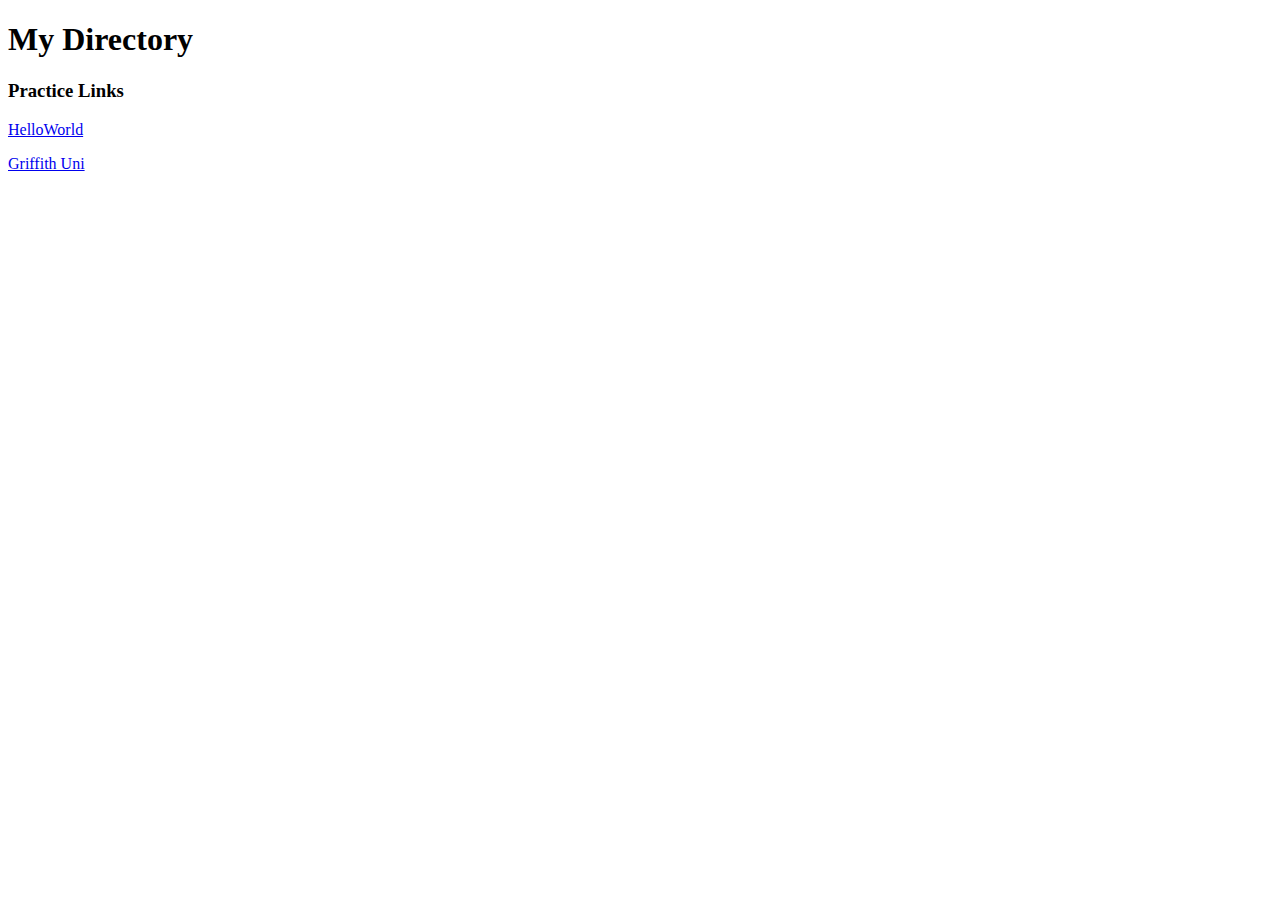
<file: Day 2/Index.html>
<!DOCTYPE html>
<html>
<head>
    <meta charset="UTF-8">
    <title>My Coding Journey</title>
</head>
<body>
<h1>My Directory</h1>
<h3>Practice Links</h3>
    <!-- Relative link -->
    <p><a href="../Day%201/HelloWorld.html">HelloWorld</a></p>
    <!-- Absolute file -->
    <p><a href="https://www.griffith.edu.au" target="_blank">Griffith Uni</a> </p>
</body>
</html>
</file>
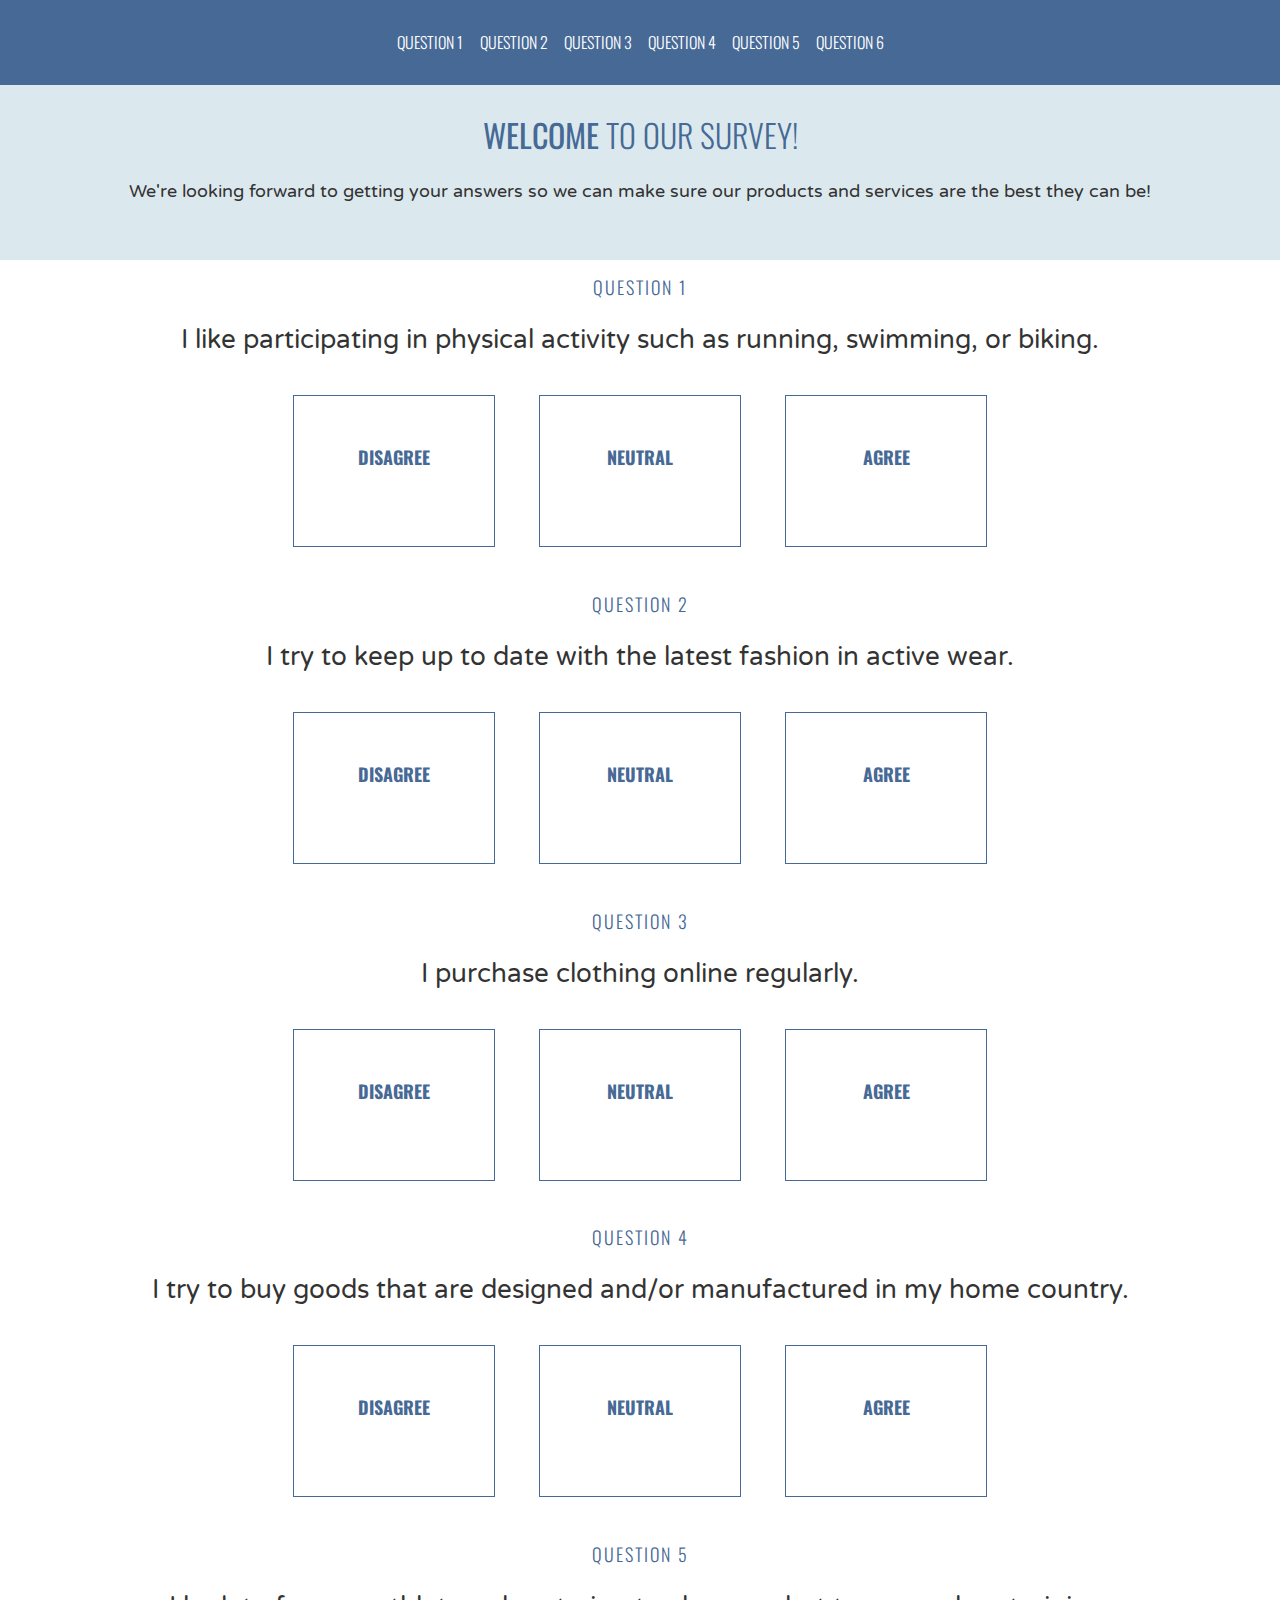
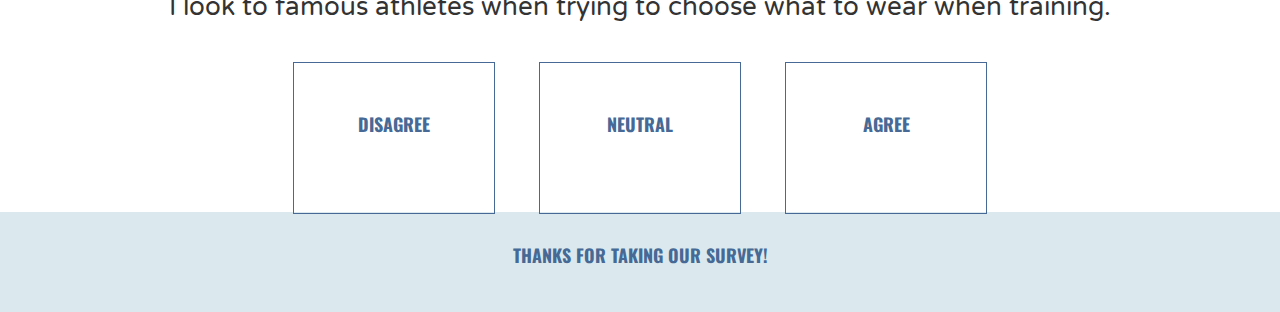
<file: Day 6/index.html>
<!DOCTYPE html>
<html>
<head>
    <title>Please Participate in Our Survey!</title>
    <link href="https://fonts.googleapis.com/css?family=Oswald:300,700|Varela+Round" rel="stylesheet">
    <link rel="stylesheet" type="text/css" href="style.css">
</head>
<body>

<header>
    <ul>
        <li>Question 1</li>
        <li>Question 2</li>
        <li>Question 3</li>
        <li>Question 4</li>
        <li>Question 5</li>
        <li>Question 6</li>
    </ul>
</header>

<div class="welcome">
    <h1><strong>Welcome</strong> to our survey!</h1>
    <p>We're looking forward to getting your answers so we can make sure our products and services are the best they can be!</p>
</div>

<div class="question">
    <h4>Question 1</h4>
    <h2>I like participating in physical activity such as running, swimming, or biking.</h2>

    <div class="answer">
        <h3>Disagree</h3>
    </div>

    <div class="answer">
        <h3>Neutral</h3>
    </div>

    <div class="answer">
        <h3>Agree</h3>
    </div>
</div>

<div class="question">
    <h4>Question 2</h4>
    <h2>I try to keep up to date with the latest fashion in active wear.</h2>

    <div class="answer">
        <h3>Disagree</h3>
    </div>

    <div class="answer">
        <h3>Neutral</h3>
    </div>

    <div class="answer">
        <h3>Agree</h3>
    </div>
</div>

<div class="question">
    <h4>Question 3</h4>
    <h2>I purchase clothing online regularly.</h2>

    <div class="answer">
        <h3>Disagree</h3>
    </div>

    <div class="answer">
        <h3>Neutral</h3>
    </div>

    <div class="answer">
        <h3>Agree</h3>
    </div>
</div>

<div class="question">
    <h4>Question 4</h4>
    <h2>I try to buy goods that are designed and/or manufactured in my home country.</h2>

    <div class="answer">
        <h3>Disagree</h3>
    </div>

    <div class="answer">
        <h3>Neutral</h3>
    </div>

    <div class="answer">
        <h3>Agree</h3>
    </div>
</div>

<div class="question">
    <h4>Question 5</h4>
    <h2>I look to famous athletes when trying to choose what to wear when training.</h2>

    <div class="answer">
        <h3>Disagree</h3>
    </div>

    <div class="answer">
        <h3>Neutral</h3>
    </div>

    <div class="answer">
        <h3>Agree</h3>
    </div>
</div>
<footer>
    <h3>Thanks for taking our survey!</h3>
</footer>

</body>
</html>
</file>
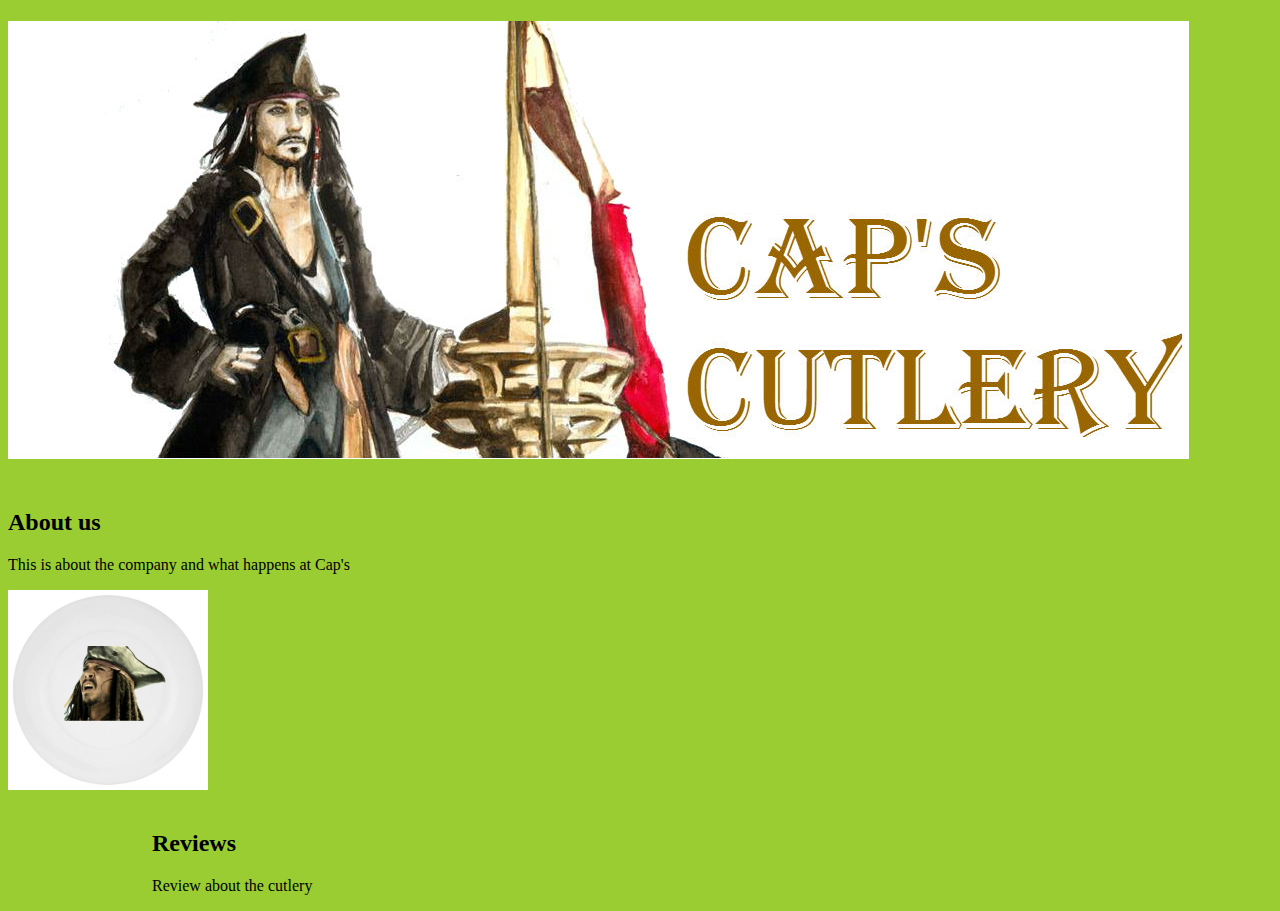
<file: Day 3/About Us.html>
<!DOCTYPE html>
<html lang="en">
<head>
    <meta charset="UTF-8">
    <link rel="stylesheet" type="text/css" href="stylesheet.css"/>
    <title>Cap's Cutlery</title>
</head>
<body>
    <h1><img src="head.jpg" alt="Cap's Stock"/></h1>
        <div class="aboutUs">
            <h2>About us</h2>
                <p>This is about the company and what happens at Cap's</p>
                <p><img src="plate.jpg" alt="plate" height="200" width="200"/></p>
        </div>
        <div class="reviews">
            <h2>Reviews</h2>
                <p> Review about the cutlery</p>
        </div>

</body>
</html>
</file>
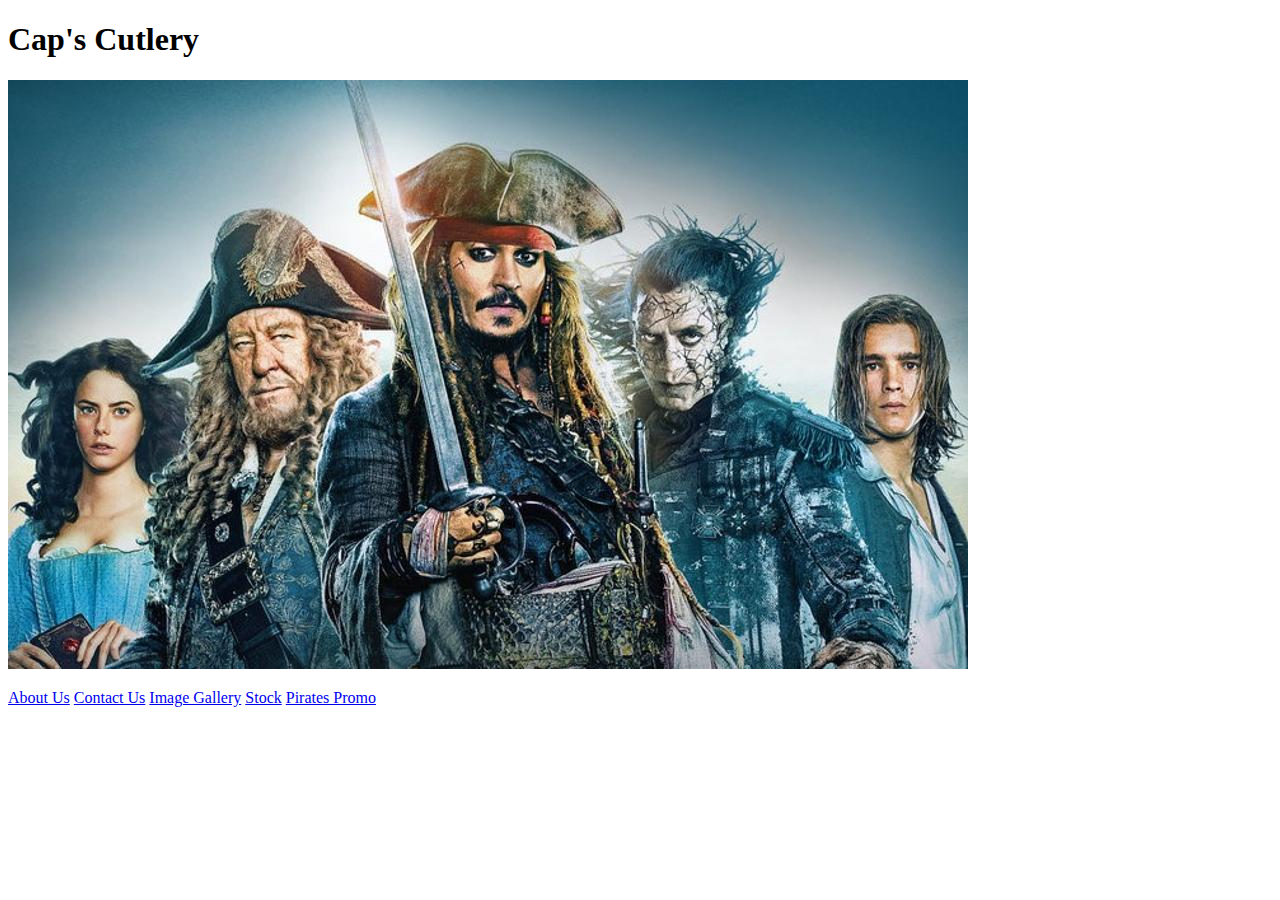
<file: Day 3/CapsCutleryRoot.html>
<!DOCTYPE html>
<html lang="en">
<head>
    <meta charset="UTF-8">
    <title>Cap's Cutlery</title>
</head>
<body>
<h1>Cap's Cutlery</h1>
    <p><img src="Pirates.jpg" alt="Pirates"/></p>
    <nav>
        <p id="mainNav">
            <a href="About%20Us.html" target="_parent">About Us</a>
            <a href="Contact%20Us.html" target="_parent">Contact Us</a>
            <a href="Image%20Gallery.html" target="_parent">Image Gallery</a>
            <a href="StockDay5.html" target="_parent">Stock</a>
            <a href="http://pirates.disney.com/" target="_blank">Pirates Promo</a
        </p>
    </nav>

</body>
</html>
</file>
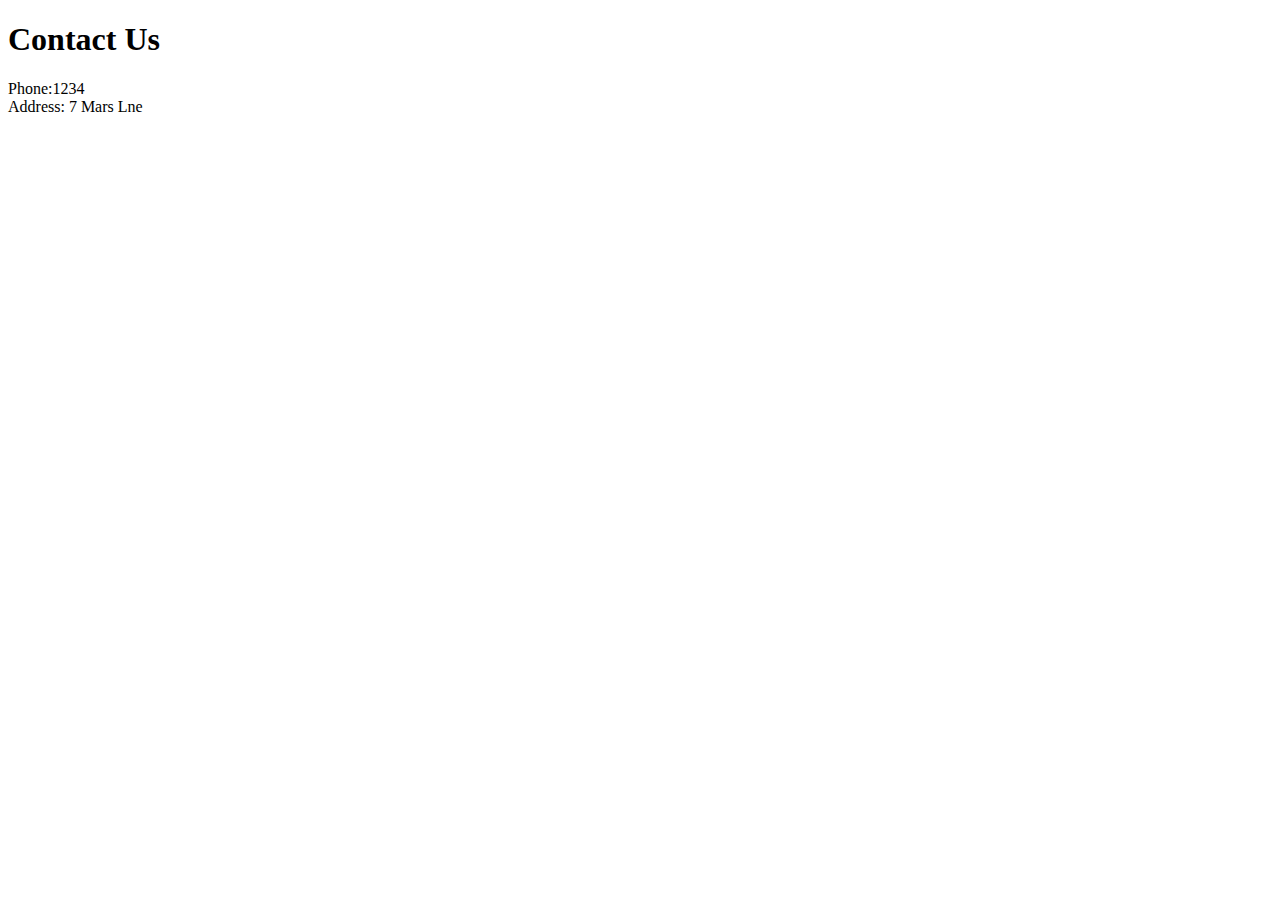
<file: Day 3/Contact Us.html>
<!DOCTYPE html>
<html lang="en">
<head>
    <meta charset="UTF-8">
    <title>Cap's Cutlery</title>
</head>
<body>
    <h1>Contact Us</h1>
        <p>Phone:1234 <br>
            Address: 7 Mars Lne
        </p>

</body>
</html>
</file>
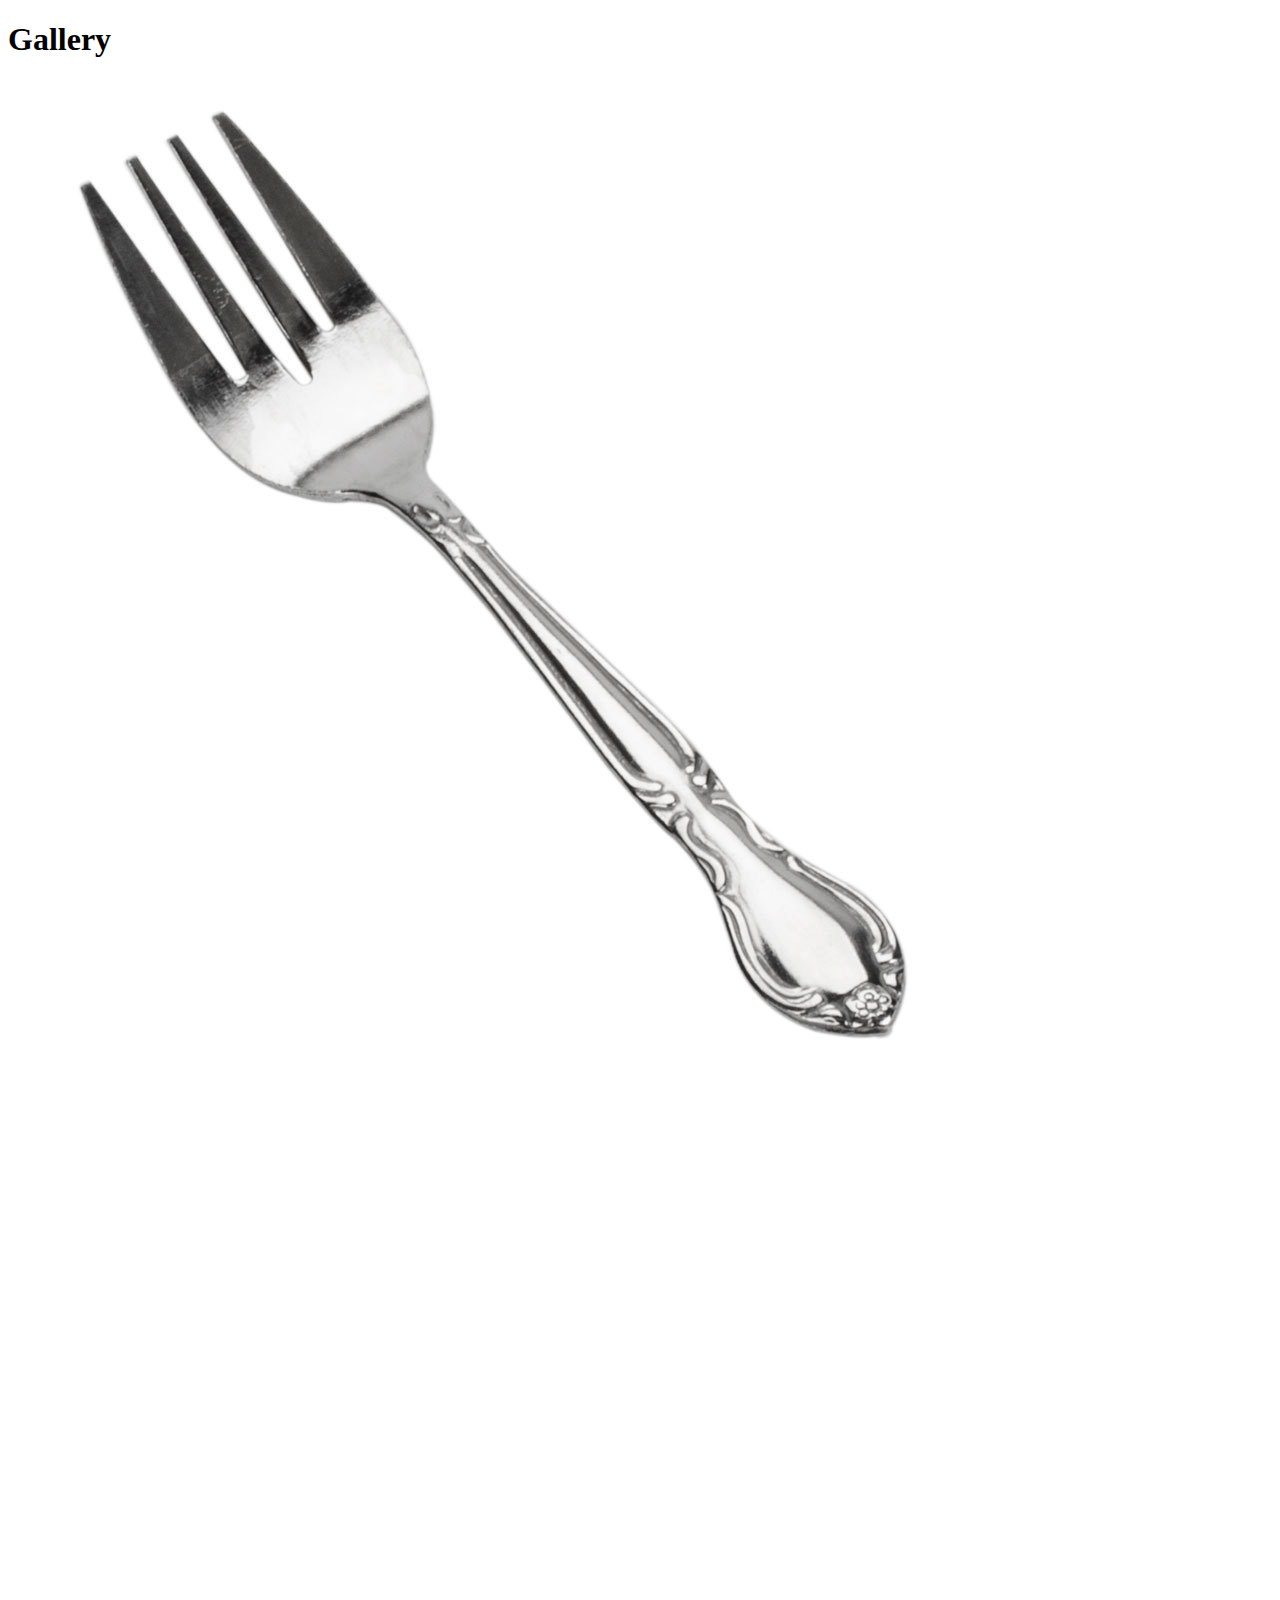
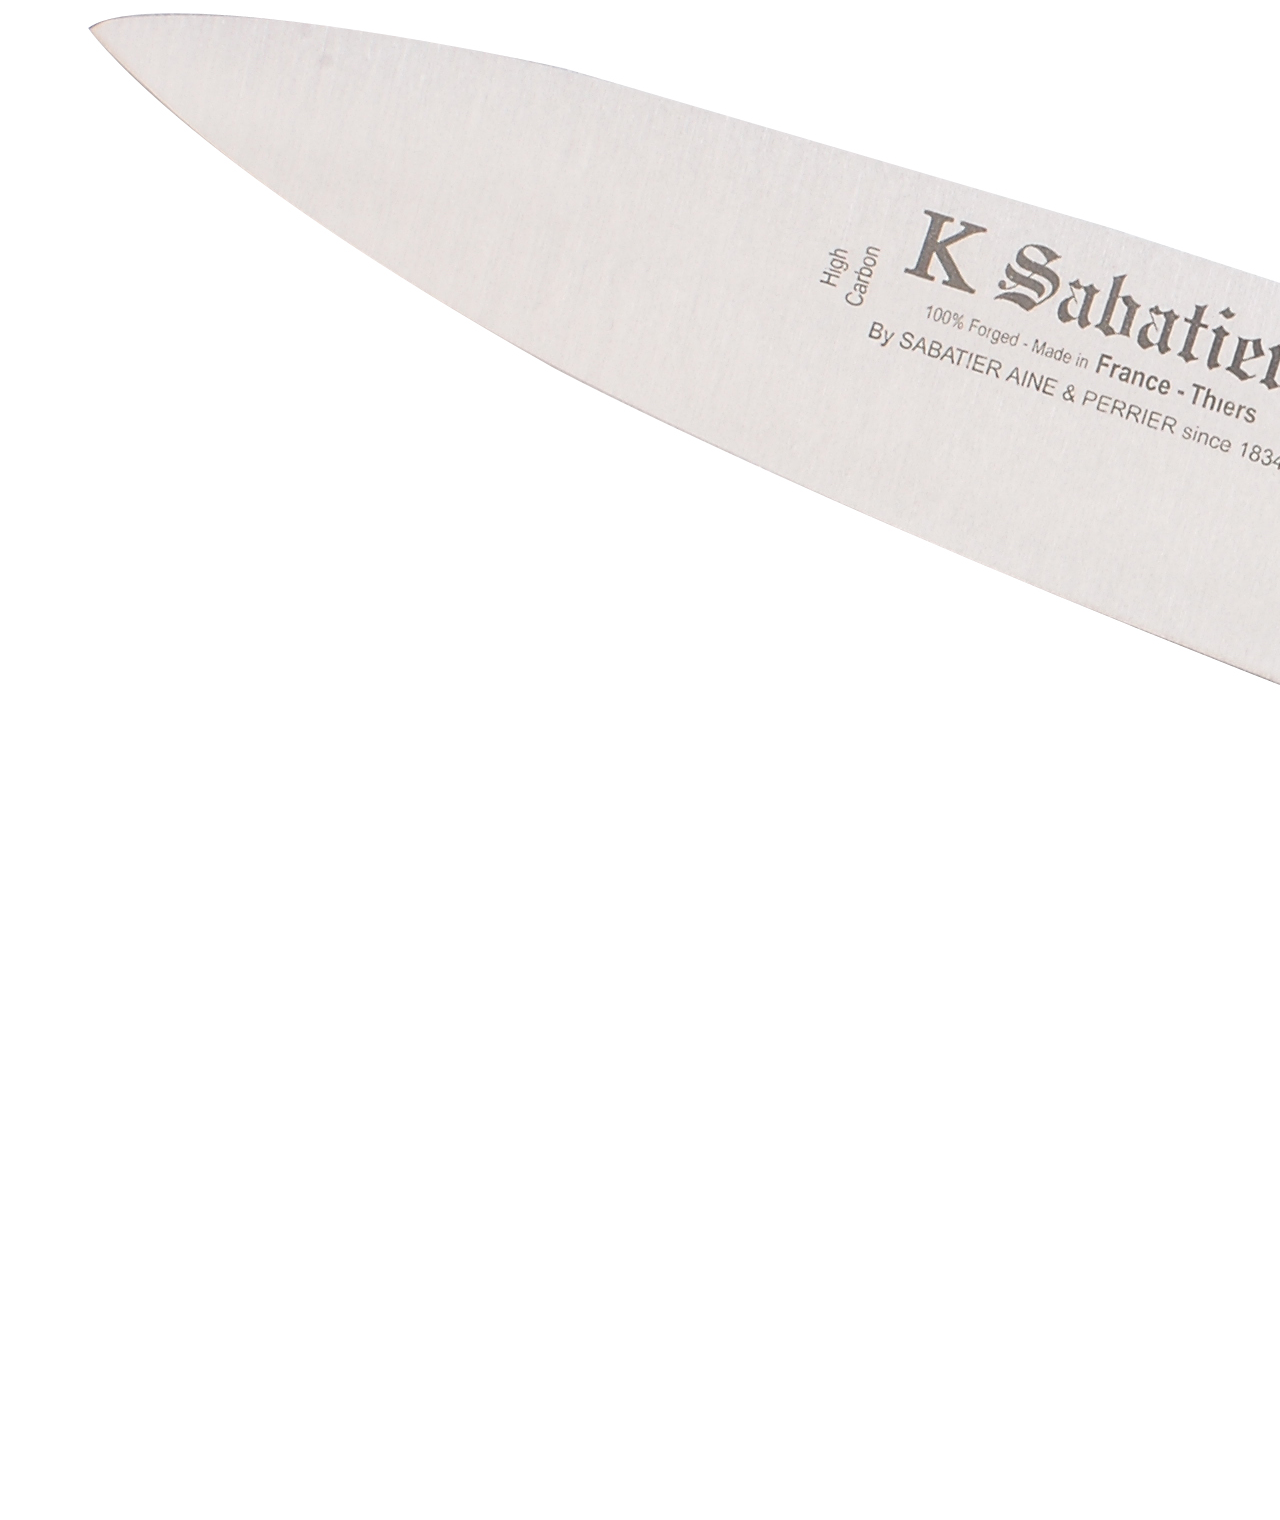
<file: Day 3/Image Gallery.html>
<!DOCTYPE html>
<html lang="en">
<head>
    <meta charset="UTF-8">
    <title>Cap's Cutlery</title>
</head>
<body>
    <h1>Gallery</h1>
    <p><img src="fork1.jpg" alt="fork"/></p>
        <p><img src="Knife1.jpg" alt="knife"/></p>

</body>
</html>
</file>
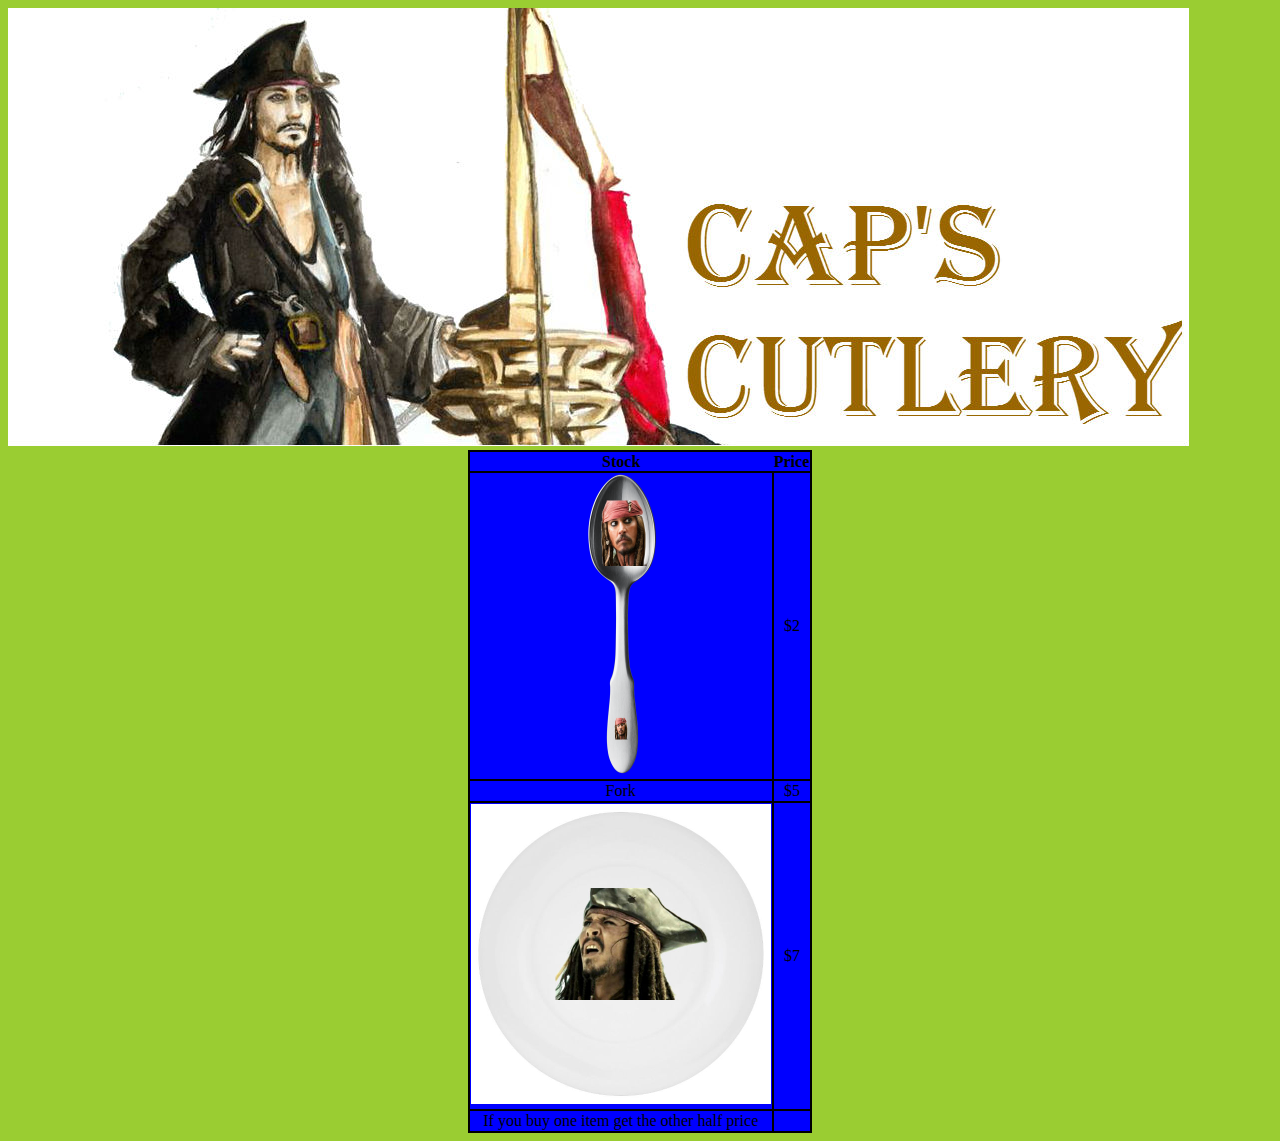
<file: Day 3/StockDay5.html>
<!DOCTYPE html>
<html lang="en">
<head>
    <meta charset="UTF-8">
    <link rel="stylesheet" type="text/css" href="stylesheet.css"/>
    <title>Cap's Cutlery</title>
</head>
<body>
    <table>
        <thead><a><img src="head.jpg" alt="Cap's Stock"/></a></thead>
        <tbody>
            <tr>
                <th>Stock</th>
                <th>Price</th>
            </tr>
            <tr>
            </tr>
            <tr>
                <td><a><img src="spoon.png" alt="spoon" height="300" width="300"/></a></td>
                <td>$2</td>
            </tr>
            <tr>
                <td>Fork</td>
                <td>$5</td>
            </tr>
            <tr>
                <td><a><img src="plate.jpg" alt="plate" height="300" width="300"/></a></td>
                <td>$7</td>
            </tr>
        </tbody>
        <tfoot>
            <td>If you buy one item get the other half price</td>
        </tfoot>
    </table>

</body>
</html>
</file>
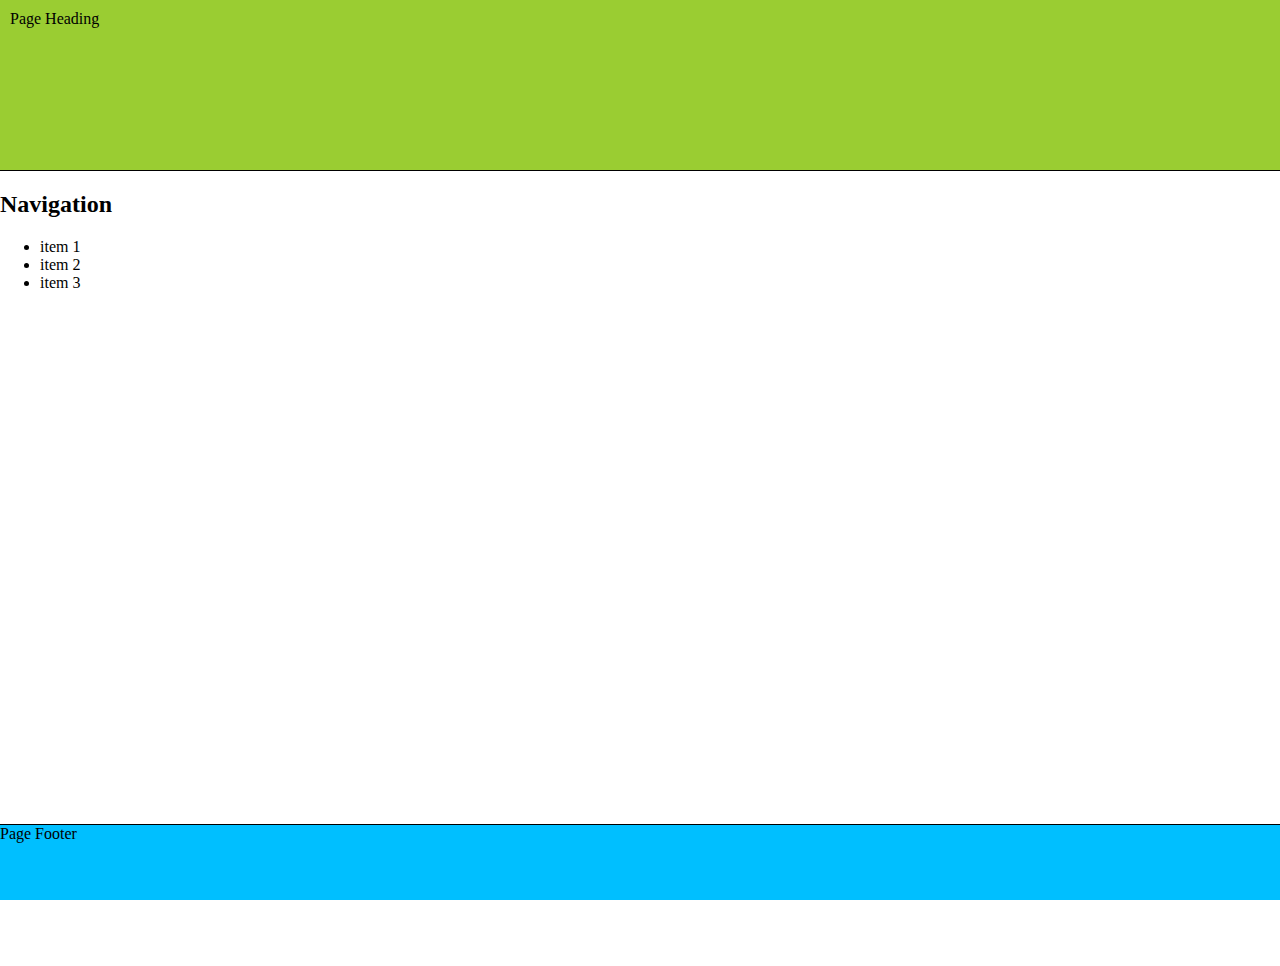
<file: Day 7/daySeven.html>
<!DOCTYPE html>
<html lang="en">
<head>
    <meta charset="UTF-8">
    <link rel="stylesheet" type="text/css" href="daySevenStyle.css"/>
    <title>Title</title>
</head>
<body>
    <header id="head">Page Heading</header>
    <div id="mid">
        <div id="nav">
            <h2 id="navHead">Navigation</h2>
            <ul>
                <li><a>item 1</a></li>
                <li><a>item 2</a></li>
                <li><a>item 3</a></li>
            </ul>
        </div>
    </div>
    <footer>Page Footer</footer>

</body>
</html>
</file>
<file: Day 6/style.css>
body {
    background-color: #FFF;
    margin: 0 auto;
}

header {
    background-color: #466995;
    border-bottom: 1px solid #466995;
    position: fixed;
    width: 100%;
    z-index: 10;
}

ul {
    margin: 30px auto;
    padding: 0 20px;
    text-align: center;
}

li {
    color: #FFF;
    font-family: 'Oswald', sans-serif;
    font-size: 16px;
    font-weight: 300;
    text-transform: uppercase;
    display: inline-block;
    width: 80px;
}

li:hover {
    color: #DBE9EE;
}

h1 {
    color: #466995;
    font-family: 'Oswald', sans-serif;
    font-size: 32px;
    font-weight: 300;
    text-transform: uppercase;
}

h2 {
    color: #333;
    font-family: 'Varela Round', sans-serif;
    font-size: 26px;
    font-weight: 100;
    margin: 0 auto 20px auto;
}

h3 {
    color: #466995;
    font-family: 'Oswald', sans-serif;
    font-size: 18px;
    text-align: center;
    font-weight: 700;
    text-transform: uppercase;
    padding: 30px;
}

h4 {
    color: #466995;
    font-family: 'Oswald', sans-serif;
    font-size: 18px;
    font-weight: 300;
    letter-spacing: 2px;
    text-align: center;
    text-transform: uppercase
}

p {
    color: #333;
    font-family: 'Varela Round', sans-serif;
    font-size: 18px;
}

footer {
    background-color: #DBE9EE;
    text-align: center;
    height: 100px;
}

.welcome {
    background-color: #DBE9EE;
    box-sizing: border-box;
    padding: 40px;
    text-align: center;
    width: 100%;
    position: relative;
    top: 50px;
}

.question {
    text-align: center;
    position: relative;
    top: 40px;
}

.answer {
    border: 1px solid #466995;
    margin: 20px;
    display: inline-block;
    height: 150px;
    width: 200px;
}

.answer:hover {
    background: #C0D6DF;
    color: #FFF;
}
</file>
<file: Day 3/stylesheet.css>
table{
    border: greenyellow;
    border: 2px solid;
    background:blue;
    margin: auto;
    border-collapse: collapse;
}

td{
    text-align: center;
    border: 2px solid black
}


body{
    background: yellowgreen;
}

.aboutUs{
    float: left;
}
.reviews{
    display: block;
    float: right;
    width: 70em;
}
</file>
<file: Day 7/daySevenStyle.css>
#head{
    height: 150px;
}

#nav{
    min-height: 700px;
    min-width: 600px;
}

body{
    margin: 0;
    padding: 0 0 75px;
}

header{
    border-bottom: thin solid;
    background: yellowgreen;
    padding: 10px;
}

footer{
    position:fixed;
    bottom: 0;
    left: 0;
    height: 75px;
    background: deepskyblue;
    border-top: thin solid;
    width: 100%
}
</file>
